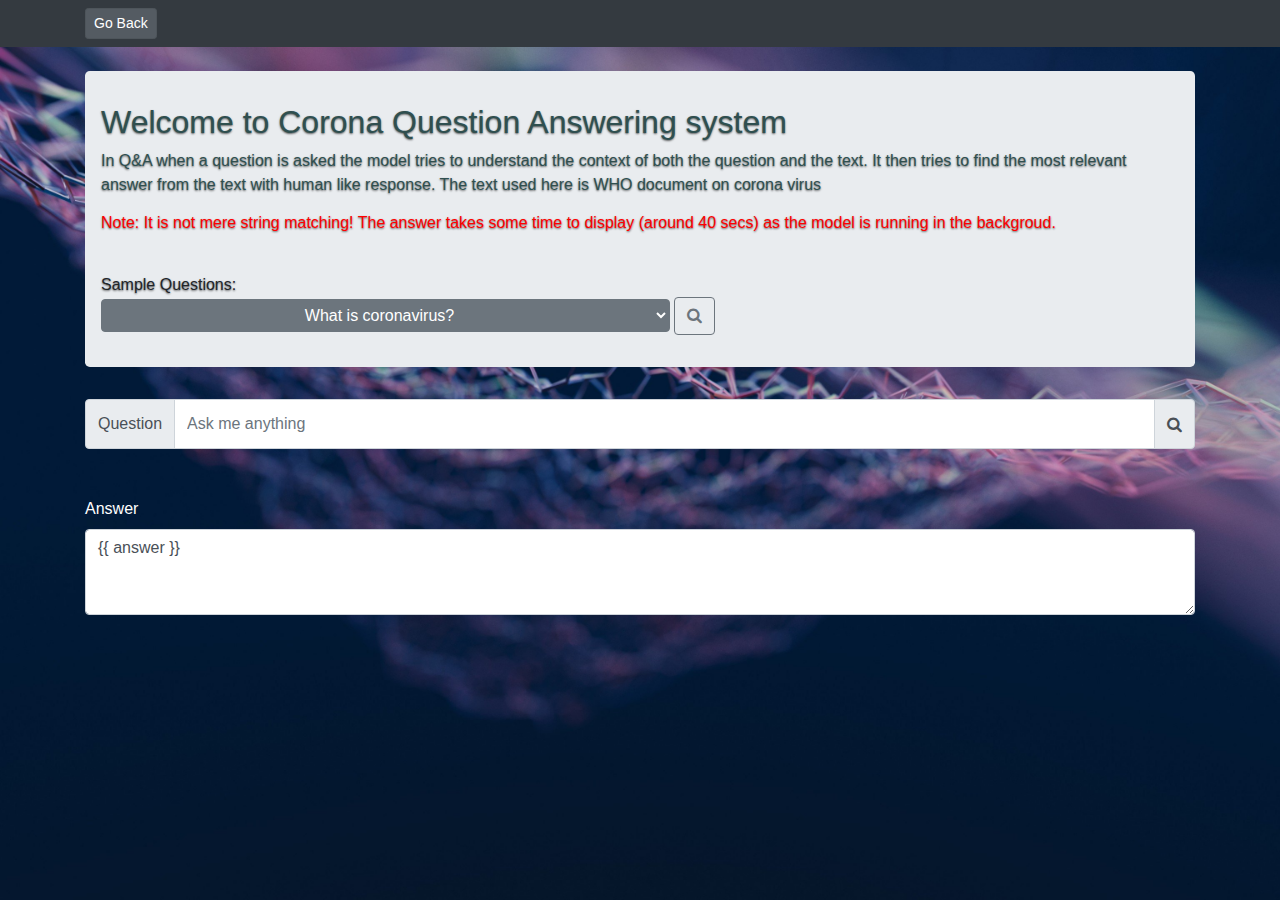
<file: templates/index.html>
<!DOCTYPE html>
<html lang="en">

<head>
    <meta charset="UTF-8">
    <meta name="viewport" content="width=device-width, initial-scale=1.0">
    <title>Document</title>

    <!-- import links from Bootstrap -->
    <link rel="stylesheet" href="https://stackpath.bootstrapcdn.com/bootstrap/4.4.1/css/bootstrap.min.css"
        integrity="sha384-Vkoo8x4CGsO3+Hhxv8T/Q5PaXtkKtu6ug5TOeNV6gBiFeWPGFN9MuhOf23Q9Ifjh" crossorigin="anonymous">
    <script src="https://code.jquery.com/jquery-3.4.1.slim.min.js"
        integrity="sha384-J6qa4849blE2+poT4WnyKhv5vZF5SrPo0iEjwBvKU7imGFAV0wwj1yYfoRSJoZ+n"
        crossorigin="anonymous"></script>
    <script src="https://cdn.jsdelivr.net/npm/popper.js@1.16.0/dist/umd/popper.min.js"
        integrity="sha384-Q6E9RHvbIyZFJoft+2mJbHaEWldlvI9IOYy5n3zV9zzTtmI3UksdQRVvoxMfooAo"
        crossorigin="anonymous"></script>
    <script src="https://stackpath.bootstrapcdn.com/bootstrap/4.4.1/js/bootstrap.min.js"
        integrity="sha384-wfSDF2E50Y2D1uUdj0O3uMBJnjuUD4Ih7YwaYd1iqfktj0Uod8GCExl3Og8ifwB6"
        crossorigin="anonymous"></script>
    <link rel="stylesheet" href="https://cdnjs.cloudflare.com/ajax/libs/font-awesome/4.7.0/css/font-awesome.min.css">


    <!-- importing custom style sheet -->

    <link rel="stylesheet" href="../static/Mystyle.css">
</head>

<body>




    <!-- Navbar start -->
    <nav class="navbar navbar-dark bg-dark">
        <div class="container">
            <a href="index_2.html" class="btn btn-secondary btn-sm active" role="button" aria-pressed="true">Go Back</a>
        </div>
    </nav>



    <!-- Main body start -->
    <br>
    <div class="container">
        <div class="jumbotron text-shadow" style="padding: 2rem 1rem;">

            <h2>Welcome to Corona Question Answering system</h2>
            <p>
                In Q&A when a question is asked the model tries to understand the context of both the question and the text. It then
                tries to find the most relevant answer from the text with human like response. The text used here is WHO document on corona virus<br>
                <h6>Note: It is not mere string matching! The answer takes some time to display (around 40 secs) as 
                the model is running in the backgroud.</h6>
            </p><br>


            <!-- Form start -->
            <form action="/main_page" method="GET">
                <!-- select topic -->
                <h7 >Sample Questions:</h7><br>
                <select name="topic" class="btn btn-secondary dropdown-toggle">
                    <option value="What is coronavirus?">What is coronavirus?</option>
                    <option value="What is covid19?">What is covid19?</option>
                    <option value="what are the symptoms for covid19?">what are the symptoms for covid19?</option>
                    <option value="Who is at risk of developing severe illness?">Who is at risk of developing severe
                        illness?</option>
                    <option value="How long is the incubation period for COVID-19?">How long is the incubation period
                        for COVID-19?</option>
                    <option value="Are there any medicines or therapies that can prevent or cure COVID-19?">Are there
                        any medicines or therapies that can prevent or cure COVID-19?</option>
                    <option value="Can humans become infected with the COVID-19 from an animal source?">Can humans
                        become infected with the COVID-19 from an animal source?</option>
                    <option value="Can I catch COVID-19 from my pet?">Can I catch COVID-19 from my pet?</option>
                    <option value="How long does the virus survive on surfaces?">How long does the virus survive on
                        surfaces?</option>
                    <option value="What measures should i take against covid19?">What measures should i take against
                        covid19?</option>

                </select>


                
                <button class="btn btn-outline-secondary"  type="submit">
                    <i class="fa fa-search"></i></span>
                </button>


        </div>

        <div class="input-group">
            <div class="input-group-prepend">
                <span class="input-group-text">Question</span>
            </div>
            <input class="form-control" name="question" placeholder="Ask me anything" style="height: 50px;">
            <div class="input-group-append">
                <button type="submit" class="input-group-text"><i class="fa fa-search"></i></button>
            </div>
        </div>
        </form>

        <br><br>
        <div class="form-group">
            <label style="color:white">Answer</label>
            <textarea class="form-control" rows="3">{{ answer }}</textarea>
        </div>

    </div>
    </div>

</body>

</html>
</file>
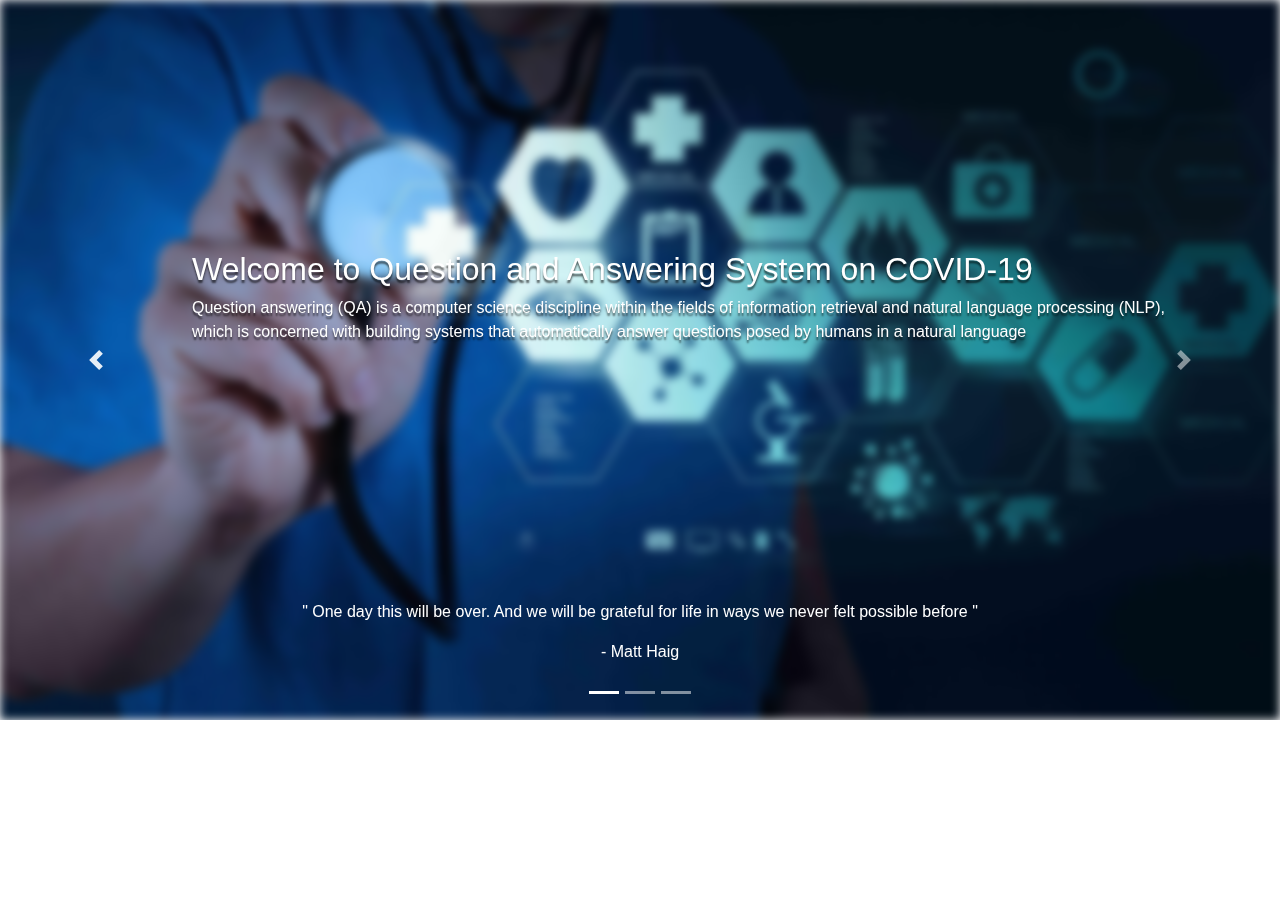
<file: templates/index_2.html>
<!DOCTYPE html>
<html lang="en">
<head>
    <meta charset="UTF-8">
    <meta name="viewport" content="width=device-width, initial-scale=1.0">
    <title>Corona Help Page</title>
    <link rel="stylesheet" href="https://stackpath.bootstrapcdn.com/bootstrap/4.4.1/css/bootstrap.min.css" integrity="sha384-Vkoo8x4CGsO3+Hhxv8T/Q5PaXtkKtu6ug5TOeNV6gBiFeWPGFN9MuhOf23Q9Ifjh" crossorigin="anonymous">
    <script src="https://code.jquery.com/jquery-3.4.1.slim.min.js" integrity="sha384-J6qa4849blE2+poT4WnyKhv5vZF5SrPo0iEjwBvKU7imGFAV0wwj1yYfoRSJoZ+n" crossorigin="anonymous"></script>
    <script src="https://cdn.jsdelivr.net/npm/popper.js@1.16.0/dist/umd/popper.min.js" integrity="sha384-Q6E9RHvbIyZFJoft+2mJbHaEWldlvI9IOYy5n3zV9zzTtmI3UksdQRVvoxMfooAo" crossorigin="anonymous"></script>
    <script src="https://stackpath.bootstrapcdn.com/bootstrap/4.4.1/js/bootstrap.min.js" integrity="sha384-wfSDF2E50Y2D1uUdj0O3uMBJnjuUD4Ih7YwaYd1iqfktj0Uod8GCExl3Og8ifwB6" crossorigin="anonymous"></script>
    <link rel="stylesheet" href="https://cdnjs.cloudflare.com/ajax/libs/font-awesome/4.7.0/css/font-awesome.min.css">


    <link rel="stylesheet" href="../static/Mystyle2.css">

</head>
<body>


    <div id="carouselExampleCaptions" class="carousel slide" data-ride="carousel">
        <ol class="carousel-indicators">
          <li data-target="#carouselExampleCaptions" data-slide-to="0" class="active"></li>
          <li data-target="#carouselExampleCaptions" data-slide-to="1"></li>
          <li data-target="#carouselExampleCaptions" data-slide-to="2"></li>
        </ol>
        <div class="carousel-inner">
          <div class="carousel-item active">
              <img src="../static/health.jpg" class="d-block w-100" alt="..." style="height: 720px;">

              <!-- carousel content start -->
              <div class="carousel-content">
                <strong><h2>Welcome to Question and Answering System on COVID-19</h2></strong>
                <p>
                    Question answering (QA) is a computer science discipline within the fields of information retrieval and natural language processing (NLP),<br>
                    which is concerned with building systems that automatically answer questions posed by humans in a natural language
                </p>
              </div>
              
            <div class="carousel-caption d-none d-md-block">
              <p>" One day this will be over. And we will be grateful for life in ways we never felt possible before "<p>
              <p>- Matt Haig</p>
            </div>
          </div>
          <div class="carousel-item">
            
                
            <img src="../static/health_1.jpg" class="d-block w-100" alt="..." style="height: 720px;">
            
            <!-- carousel content start -->
            <div class="carousel-content">
                <h2>Super Task in NLP</h2>
                <p>
                    The Q&A system is one of the super task in NLP and falls under natural language understanding.<br> 
                    Google's BERT is state of the art model for Q&A but we have implemented Pretrained Bidirectional attention flow with elmo embeddings 
                </p>
            </div>



            <div class="carousel-caption d-none d-md-block">
              <p>" First time in history we can save the human race by lying in front of the T.V and doing nothing.<br>
                Lets not screw this up.</p>
              <p>- Common Man</p>
            </div>
          </div>
          <div class="carousel-item">
            
            <img src="../static/health_2.jpg" class="d-block w-100" alt="..." style="height: 720px;">
           
           <!-- carousel content start -->
            <div class="carousel-content">
                <h2>Allennlp Bidaf-elmo Model</h2>
                <p>
                    The model used here is Allennlp's Bidaf-elmo model for Q&A which has been trained on 9 datasets including SQUAD<br>
                    and has achieved a training accuracy of 97%.The Q&A system is based on recent pandemic of COVID-19 to help people<br> 
                    traverse the document provided by WHO and resolve their queries in a short span of time.
                </p>
            </div>


            <div class="carousel-caption d-none d-md-block">
              <h5>Click here to go to the Q&A System</h5>
              <a href="{{url_for('QA_page')}}" class="btn btn-secondary btn-sm active" role="button" aria-pressed="true">Next Page</a>
            </div>
          </div>
        </div>
        <a class="carousel-control-prev" href="#carouselExampleCaptions" role="button" data-slide="prev">
          <span class="carousel-control-prev-icon" aria-hidden="true"></span>
          <span class="sr-only">Previous</span>
        </a>
        <a class="carousel-control-next" href="#carouselExampleCaptions" role="button" data-slide="next">
          <span class="carousel-control-next-icon" aria-hidden="true"></span>
          <span class="sr-only">Next</span>
        </a>
      </div>
    
</body>
</html>
</file>
<file: static/Mystyle.css>
.navbar-brand {
    position: absolute;
    left: 50%;
    transform: translateX(50%);
}

.carousel-content{

    position: absolute;
    bottom: 60%;
    left: 5%;
    z-index: 20;
    color: white;
    text-shadow: 0 1px 2px rgba(0,0,0, 0.6);

}

h2{
    color: darkslategray;
}

p{
    color: darkslategrey;

}

h5{
    color: darkslategrey;

}

#question{
    bottom: -20%;
    right: 30%;
    left: 2%;
    text-align: center;

}



#answer{
    bottom: -65%;
    right: 30%;
    left: 2%;

}


#question_area{
    text-align: start;

}


body{
    background-image: url('../static/virus_3.jpg');
    background-repeat: no-repeat;
    background-attachment: fixed;
    background-size: cover;
    
}


.text-shadow{
    text-shadow: 0 1px 2px rgba(0,0,0, 0.6);
}
h6{
    color: red;
}
</file>
<file: static/Mystyle2.css>
.carousel-content {
  position: absolute;
  bottom: 50%;
  left: 15%;
  z-index: 20;
  color: white;
  text-shadow: 0px 3px 2px rgba(0,0,0,.6);
}
img {
  -webkit-filter: blur(5px); /* Safari 6.0 - 9.0 */
  filter: blur(5px);
}
</file>
